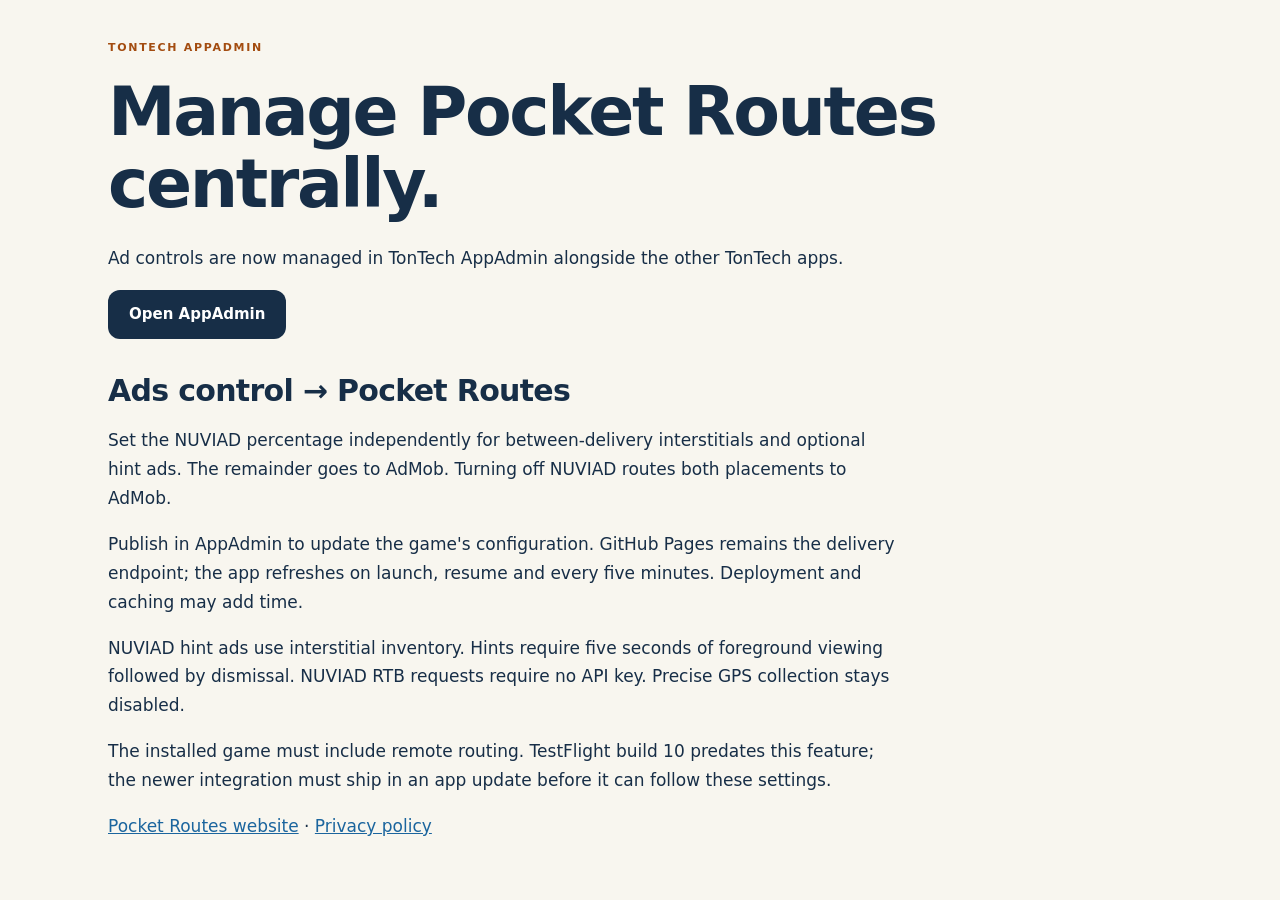
<file: ads/index.html>
<!doctype html>
<html lang="en"><head><meta charset="utf-8"><meta name="viewport" content="width=device-width,initial-scale=1"><meta name="robots" content="noindex,nofollow"><title>Pocket Routes ad management | TonTech</title><link rel="stylesheet" href="../assets/site.css"></head>
<body><main><p class="eyebrow">TONTECH APPADMIN</p><h1>Manage Pocket Routes centrally.</h1><p>Ad controls are now managed in TonTech AppAdmin alongside the other TonTech apps.</p><p><a class="button" href="https://appadmin.tontech.co/#ads">Open AppAdmin</a></p><h2>Ads control → Pocket Routes</h2><p>Set the NUVIAD percentage independently for between-delivery interstitials and optional hint ads. The remainder goes to AdMob. Turning off NUVIAD routes both placements to AdMob.</p><p>Publish in AppAdmin to update the game's configuration. GitHub Pages remains the delivery endpoint; the app refreshes on launch, resume and every five minutes. Deployment and caching may add time.</p><p>NUVIAD hint ads use interstitial inventory. Hints require five seconds of foreground viewing followed by dismissal. NUVIAD RTB requests require no API key. Precise GPS collection stays disabled.</p><p>The installed game must include remote routing. TestFlight build 10 predates this feature; the newer integration must ship in an app update before it can follow these settings.</p><p><a href="../">Pocket Routes website</a> · <a href="../privacy/">Privacy policy</a></p></main></body></html>
</file>
<file: assets/site.css>
*{box-sizing:border-box}html{scroll-behavior:smooth}body{margin:0;background:#f8f6ef;color:#172e47;font:17px/1.7 system-ui,sans-serif}.stripe{height:5px;background:linear-gradient(90deg,#ff9c36,#f47821,#2d80d7)}header,main,footer{max-width:1120px;margin:auto;padding:28px}header{display:flex;align-items:center;justify-content:space-between;gap:20px;border-bottom:1px solid #dddcd3}.brand{display:flex;align-items:center;gap:12px;font-weight:800;text-decoration:none;color:inherit}.brand img{width:40px;height:40px;border-radius:22%}nav{display:flex;gap:22px;font-size:14px}a{color:#1b659e}h1{font-size:clamp(40px,6vw,68px);line-height:1.06;letter-spacing:-2.4px;margin:18px 0 24px}h2{font-size:30px;letter-spacing:-.7px;line-height:1.2;margin:34px 0 15px}p,li{max-width:790px}.intro{font-size:21px;color:#536174}.eyebrow{font-size:11px;letter-spacing:1.7px;font-weight:700;color:#a34c10}.hero{display:grid;grid-template-columns:1.3fr 1fr;align-items:center;gap:50px;padding:45px 0}.hero-icon{width:100%;max-width:390px;border-radius:23%;box-shadow:0 24px 40px #102b4422}.ctas{display:flex;gap:12px;flex-wrap:wrap;align-items:center;margin:26px 0 8px}.button,.availability{display:inline-block;padding:12px 21px;border-radius:12px;font-size:15px;font-weight:650;text-decoration:none}.button{background:#172e47;color:white}.button:hover{background:#285277}.secondary{background:white;color:#172e47;border:1px solid #d7d7ce}.availability{background:#f9e5cd;color:#874115}.small,footer{font-size:13px;color:#69717b}.facts{display:grid;grid-template-columns:repeat(3,1fr);gap:25px;border-block:1px solid #deddd5;padding:24px 0;margin:22px 0 65px}.facts strong{display:block;font-size:28px;line-height:1.25}.facts span{font-size:13px;color:#626e7a}.screens{display:grid;grid-template-columns:repeat(3,1fr);gap:25px;margin:35px 0 55px}.screens figure{margin:0}.screens img{width:100%;height:auto;display:block;border-radius:20px;box-shadow:0 8px 25px #132a4415}.screens figcaption{font-size:13px;margin-top:13px;color:#647183}.grid{display:grid;grid-template-columns:repeat(3,1fr);gap:20px}.panel{padding:23px;background:white;border:1px solid #e4e2d9;border-radius:18px}.panel h2{font-size:22px;margin-top:0}.panel p{font-size:15px;color:#586577}.help{margin-top:55px;padding:30px;background:#eaf0ec;border-radius:20px}.help h2{margin-top:0}footer{border-top:1px solid #deddd5;margin-top:35px;padding-bottom:50px;line-height:2.1}main>h1{max-width:850px}a:focus-visible{outline:3px solid #e56e12;outline-offset:4px}@media(max-width:760px){header,main,footer{padding-inline:22px}.hero{gap:25px}.hero-icon{max-width:255px}.intro{font-size:18px}.grid{grid-template-columns:1fr}.screens{gap:12px}.screens img{border-radius:12px}.screens figcaption{font-size:11px}.facts{gap:12px}.facts strong{font-size:24px}nav{gap:12px}}@media(max-width:500px){header{align-items:flex-start}.brand{font-size:14px;gap:7px}.brand img{width:28px;height:28px}nav{font-size:12px;gap:10px}.hero{grid-template-columns:1fr;padding:28px 0}.hero-icon{width:150px;grid-row:1;margin-bottom:0}h1{font-size:44px;margin-top:10px}.facts{margin-bottom:38px}.facts strong{font-size:21px}.facts span{font-size:11px}.screens{grid-template-columns:1fr;max-width:320px;margin-inline:auto;gap:25px}h2{font-size:26px}}
</file>
